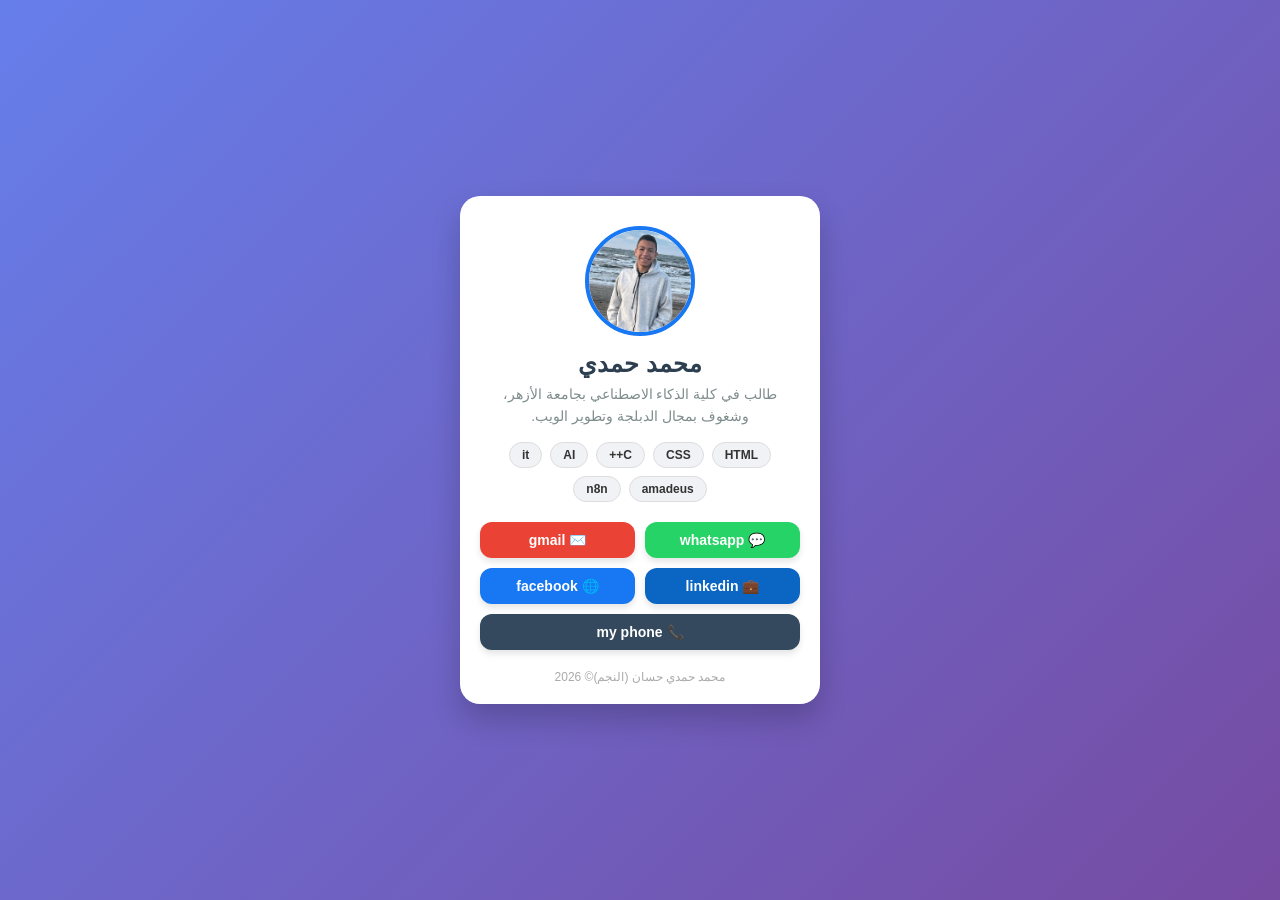
<file: Index.html>
<!DOCTYPE html>
<html lang="ar" dir="rtl">
<head>
    <meta charset="UTF-8">
    <title>Mohamed Hamdy - Profile Card</title>
    <link rel="stylesheet" href="style.css">
</head>
<body>
    <div class="profile-card">
        <img src="mohamed.jpg" alt="صورة محمد" class="profile-img">
        <h1 class="profile-name">محمد حمدي</h1>
        <p class="profile-bio">طالب في كلية الذكاء الاصطناعي بجامعة الأزهر، وشغوف بمجال الدبلجة وتطوير الويب.</p>
        
        <div class="skills">
            <span class="skill-tag">HTML</span>
            <span class="skill-tag">CSS</span>
            <span class="skill-tag">C++</span>
            <span class="skill-tag">AI</span>
            <span class="skill-tag">it</span>
            <span class="skill-tag">amadeus</span>
            <span class="skill-tag">n8n</span>
        </div>
        
        <div class="contact-links">
            <a href="https://wa.me/201505687418" target="_blank" class="btn btn-wa">💬 whatsapp</a>
            <a href="mailto:mohamed9630112233@gmail.com" class="btn btn-email">✉️ gmail</a>
            <a href="https://www.linkedin.com/in/mohamed-hamdy-7b1a61391" target="_blank" class="btn btn-linkedin">💼 linkedin</a>
            <a href="https://www.facebook.com/share/1FZTSakPzh/" target="_blank" class="btn btn-fb">🌐 facebook</a>
            <a href="tel:01505687418" class="btn btn-phone" style="flex: 1 1 100%;">📞 my phone</a>
            
        </div>

        <p class="footer-text">محمد حمدي حسان (النجم)&copy; 2026</p>
    </div>
</body>
</html>
</file>
<file: style.css>
* { box-sizing: border-box; margin: 0; padding: 0; }

body { 
    background: linear-gradient(135deg, #667eea 0%, #764ba2 100%); 
    font-family: sans-serif; display: flex; justify-content: center; 
    align-items: center; min-height: 100vh; padding: 20px;
}

.profile-card { 
    background: #fff; max-width: 360px; width: 100%; 
    padding: 30px 20px 20px; border-radius: 20px; 
    box-shadow: 0 15px 30px rgba(0,0,0,.2); text-align: center; 
}

.profile-img { 
    width: 110px; height: 110px; border-radius: 50%; object-fit: cover; 
    border: 4px solid #1877F2; margin-bottom: 10px; 
}

.profile-name { font-size: 24px; color: #2c3e50; margin-bottom: 5px; }

.profile-bio { font-size: 14px; color: #7f8c8d; line-height: 1.6; margin-bottom: 15px; }


.skills { display: flex; justify-content: center; flex-wrap: wrap; gap: 8px; margin-bottom: 20px; }
.skill-tag { 
    background: #f0f2f5; color: #333; padding: 5px 12px; 
    border-radius: 15px; font-size: 12px; font-weight: bold; border: 1px solid #ddd; 
}


.contact-links { display: flex; flex-wrap: wrap; gap: 10px; }

.btn { 
    flex: 1 1 45%; display: flex; justify-content: center; align-items: center; gap: 8px; 
    text-decoration: none; padding: 10px; border-radius: 12px; font-weight: bold; 
    font-size: 14px; color: #fff; box-shadow: 0 4px 6px rgba(0,0,0,.1); transition: 0.3s; 
}
.btn:hover { transform: translateY(-3px); box-shadow: 0 6px 12px rgba(0,0,0,.15); }


.btn-wa { background: #25D366; }
.btn-wa:hover { background: #20bd5a; }

.btn-email { background: #EA4335; }
.btn-email:hover { background: #d33c2f; }

.btn-linkedin { background: #0A66C2; }
.btn-linkedin:hover { background: #084d93; }

.btn-fb { background: #1877F2; }
.btn-fb:hover { background: #166fe5; }

.btn-phone { background: #34495e; }
.btn-phone:hover { background: #2c3e50; }

.footer-text { margin-top: 20px; font-size: 12px; color: #aaa; }
</file>
